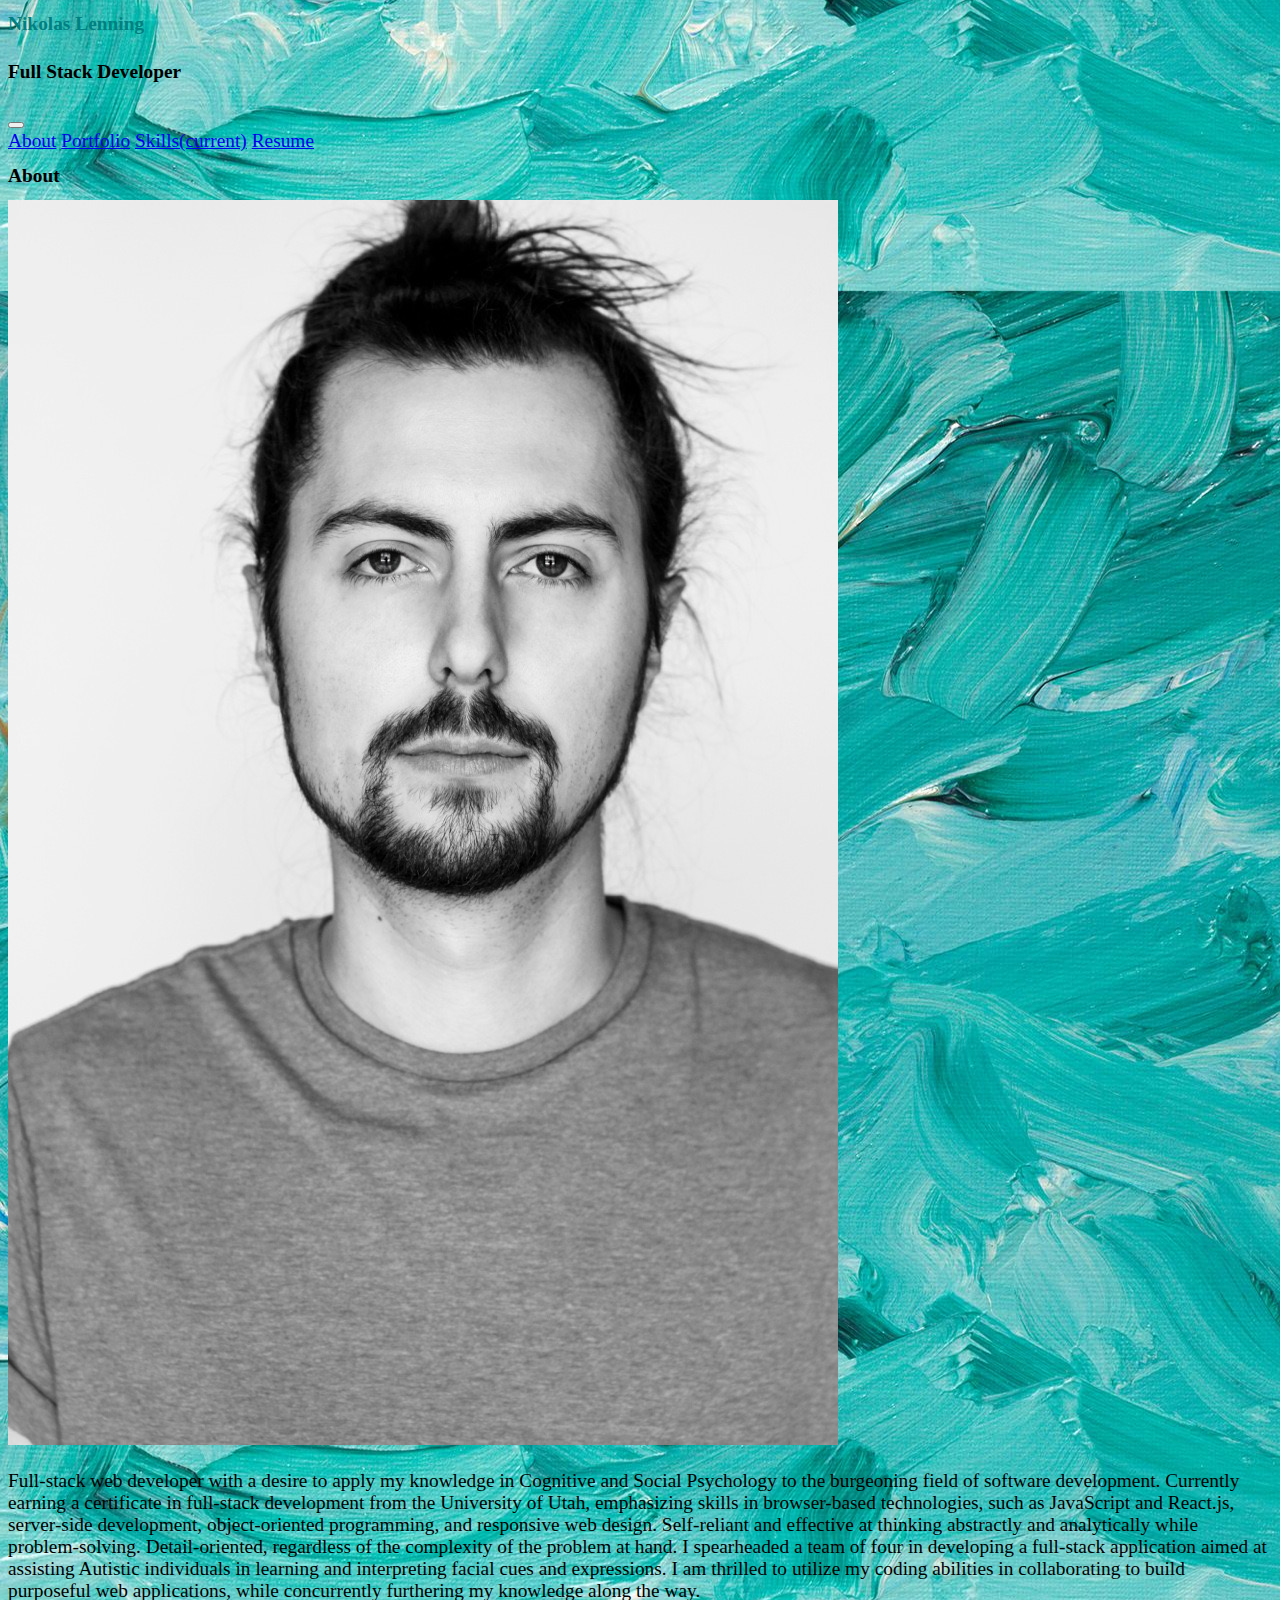
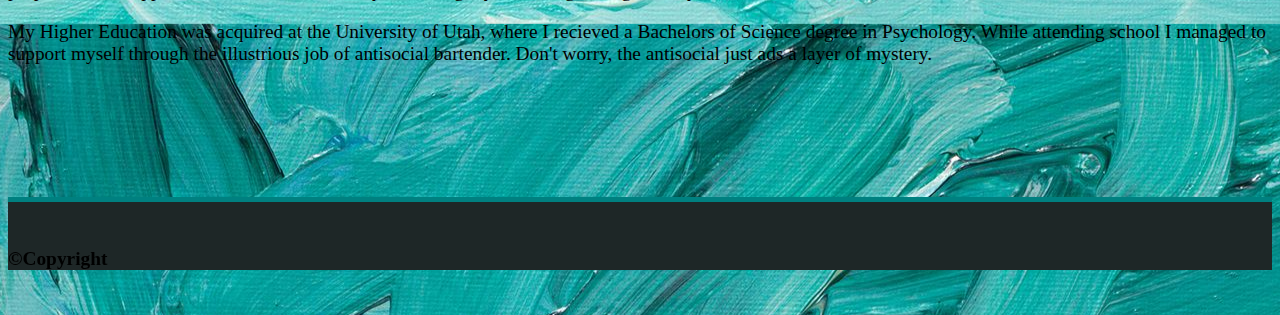
<file: index.html>
<!DOCTYPE html>
<html lang="en">

<head>
    <meta charset="UTF-8">
    <meta name="viewport" content="width=device-width, initial-scale=1.0">
    <!-- Bootstrap CSS Link -->
    <link rel="stylesheet" href="https://stackpath.bootstrapcdn.com/bootstrap/4.5.0/css/bootstrap.min.css"
        integrity="sha384-9aIt2nRpC12Uk9gS9baDl411NQApFmC26EwAOH8WgZl5MYYxFfc+NcPb1dKGj7Sk" crossorigin="anonymous">
    <link rel="stylesheet" href="https://use.fontawesome.com/releases/v5.8.1/css/all.css"
        integrity="sha384-50oBUHEmvpQ+1lW4y57PTFmhCaXp0ML5d60M1M7uH2+nqUivzIebhndOJK28anvf" crossorigin="anonymous" />
    <title>Index</title>
    <!-- CSS Stylesheet -->
    <link rel="stylesheet" href="style.css">
</head>

<body>
    <!-- Navbar Component Bootstrap CSS -->
    <div class="container-fluid ml-0 pl-0">
        <nav class="navbar navbar-expand-lg navbar-light bg-light">
            <div class="nav-name">
                <a style="text-decoration : none" href="./index.html"><h1 class="h1">Nikolas Lenning</h1></a>                
                <h4>Full Stack Developer</h4>
            </div>
            <button class="navbar-toggler ml-auto " type="button" data-toggle="collapse"
                data-target="#navbarNavAltMarkup" aria-controls="navbarNavAltMarkup" aria-expanded="false"
                aria-label="Toggle navigation">
                <span class="navbar-toggler-icon"></span>
            </button>

            <div class="collapse navbar-collapse" id="navbarNavAltMarkup">
                <div class="navbar-nav ml-auto float-right">
                    <a class="nav-item nav-link active" href="./index.html"><i class="fas fa-user-ninja" style="color:rebeccapurple"></i>  About</a>
                    <a class="nav-item nav-link passive" href="./portfolio.html"><i class="fas fa-briefcase" style="color: saddlebrown"></i>  Portfolio</a>
                    <a class="nav-item nav-link passive" href="./contact.html"><i class="fas fa-laptop-code" style="color: hotpink"></i>  Skills<span class="sr-only">(current)</span></a>
                    <a class="nav-item nav-link passive" href="./Assets/Images/resume.pdf"><i class="fas fa-file-alt" style="color: turquoise"></i>  Resume</a>
                </div>
            </div>
        </nav>
    </div>
    <!--Grid Layout Bootstrap CSS-->
    <main class="container-fluid d-flex">
        <div class="row pb-5">
            <h1 class="page-title col-lg-12 font-weight-bold">About</h1>
            <div class="col-md-12">
                <a class="a-class float-left p-1 pt-2 pr-2"><img class="img-fluid rounded" src="Assets/Images/profileimg.JPG"
                        alt="Picture of Nikolas"></a>
                <p class="pull-left pl-0 p-1 col-12 col-md-9">Full-stack web developer with a desire to apply my knowledge in Cognitive and Social Psychology to the burgeoning field of software development. Currently earning a certificate in full-stack development from the University of Utah, emphasizing skills in browser-based technologies, such as JavaScript and React.js, server-side development, object-oriented programming, and responsive web design. Self-reliant and effective at thinking abstractly and analytically while problem-solving. Detail-oriented, regardless of the complexity of the problem at hand. I spearheaded a team of four in developing a full-stack application aimed at assisting Autistic individuals in learning and interpreting facial cues and expressions. I am thrilled to utilize my coding abilities in collaborating to build purposeful web applications, while concurrently furthering my knowledge along the way.</p>
                <p class="pull-left p-1 col-12 col-md-9">My Higher Education was acquired at the University of Utah,
                    where I recieved a Bachelors of Science degree in Psychology. While attending school I managed to
                    support myself through the illustrious job of antisocial bartender. Don't worry, the antisocial just
                    ads a layer of mystery.
                </p>
                <div class="pull-left pl-0 p-1 col-9 col-md-6">
                    <div class="text-center rounded-0">
                        <ul class="social-icons">
                            <p class="social-links">
                                <a href="mailto:nikolaslenning@gmail.com?subject = Feedback&body = Message">
                                    <i class="fas fa-envelope text-dark"></i>
                                </a>
                            </p>
                            <p class="social-links">
                                <a target="blank" href="https://github.com/nikolaslenning"><i
                                        class="fab fa-github text-dark"></i>
                                </a>
                            </p>
                            <p class="social-links">
                                <a target="blank" href="https://www.linkedin.com/in/nikolas-lenning-8908311b0/"><i
                                        class="fab fa-linkedin text-dark"></i>
                                </a>
                            </p>
                        </ul>
                    </div>
                </div>
            </div>
        </div>
    </main>

    <!-- Footer Card Component Bootstrap CSS-->
    <footer class="container-fluid">
        <div class="row">
            <div class="footer col-12 fixed-bottom text-center w-100">
                <div class="card-class card text-center rounded-0">
                    <h6 class="card-footer text-muted"> &copy;Copyright</h6>
                </div>
            </div>
        </div>
    </footer>

    <!-- Javascript Bootstrap CSS -->
    <script src="https://code.jquery.com/jquery-3.5.1.slim.min.js"
        integrity="sha384-DfXdz2htPH0lsSSs5nCTpuj/zy4C+OGpamoFVy38MVBnE+IbbVYUew+OrCXaRkfj"
        crossorigin="anonymous"></script>
    <script src="https://cdn.jsdelivr.net/npm/popper.js@1.16.0/dist/umd/popper.min.js"
        integrity="sha384-Q6E9RHvbIyZFJoft+2mJbHaEWldlvI9IOYy5n3zV9zzTtmI3UksdQRVvoxMfooAo"
        crossorigin="anonymous"></script>
    <script src="https://stackpath.bootstrapcdn.com/bootstrap/4.5.0/js/bootstrap.min.js"
        integrity="sha384-OgVRvuATP1z7JjHLkuOU7Xw704+h835Lr+6QL9UvYjZE3Ipu6Tp75j7Bh/kR0JKI"
        crossorigin="anonymous"></script>
    <script src='./index.js'></script>
</body>

</html>
</file>
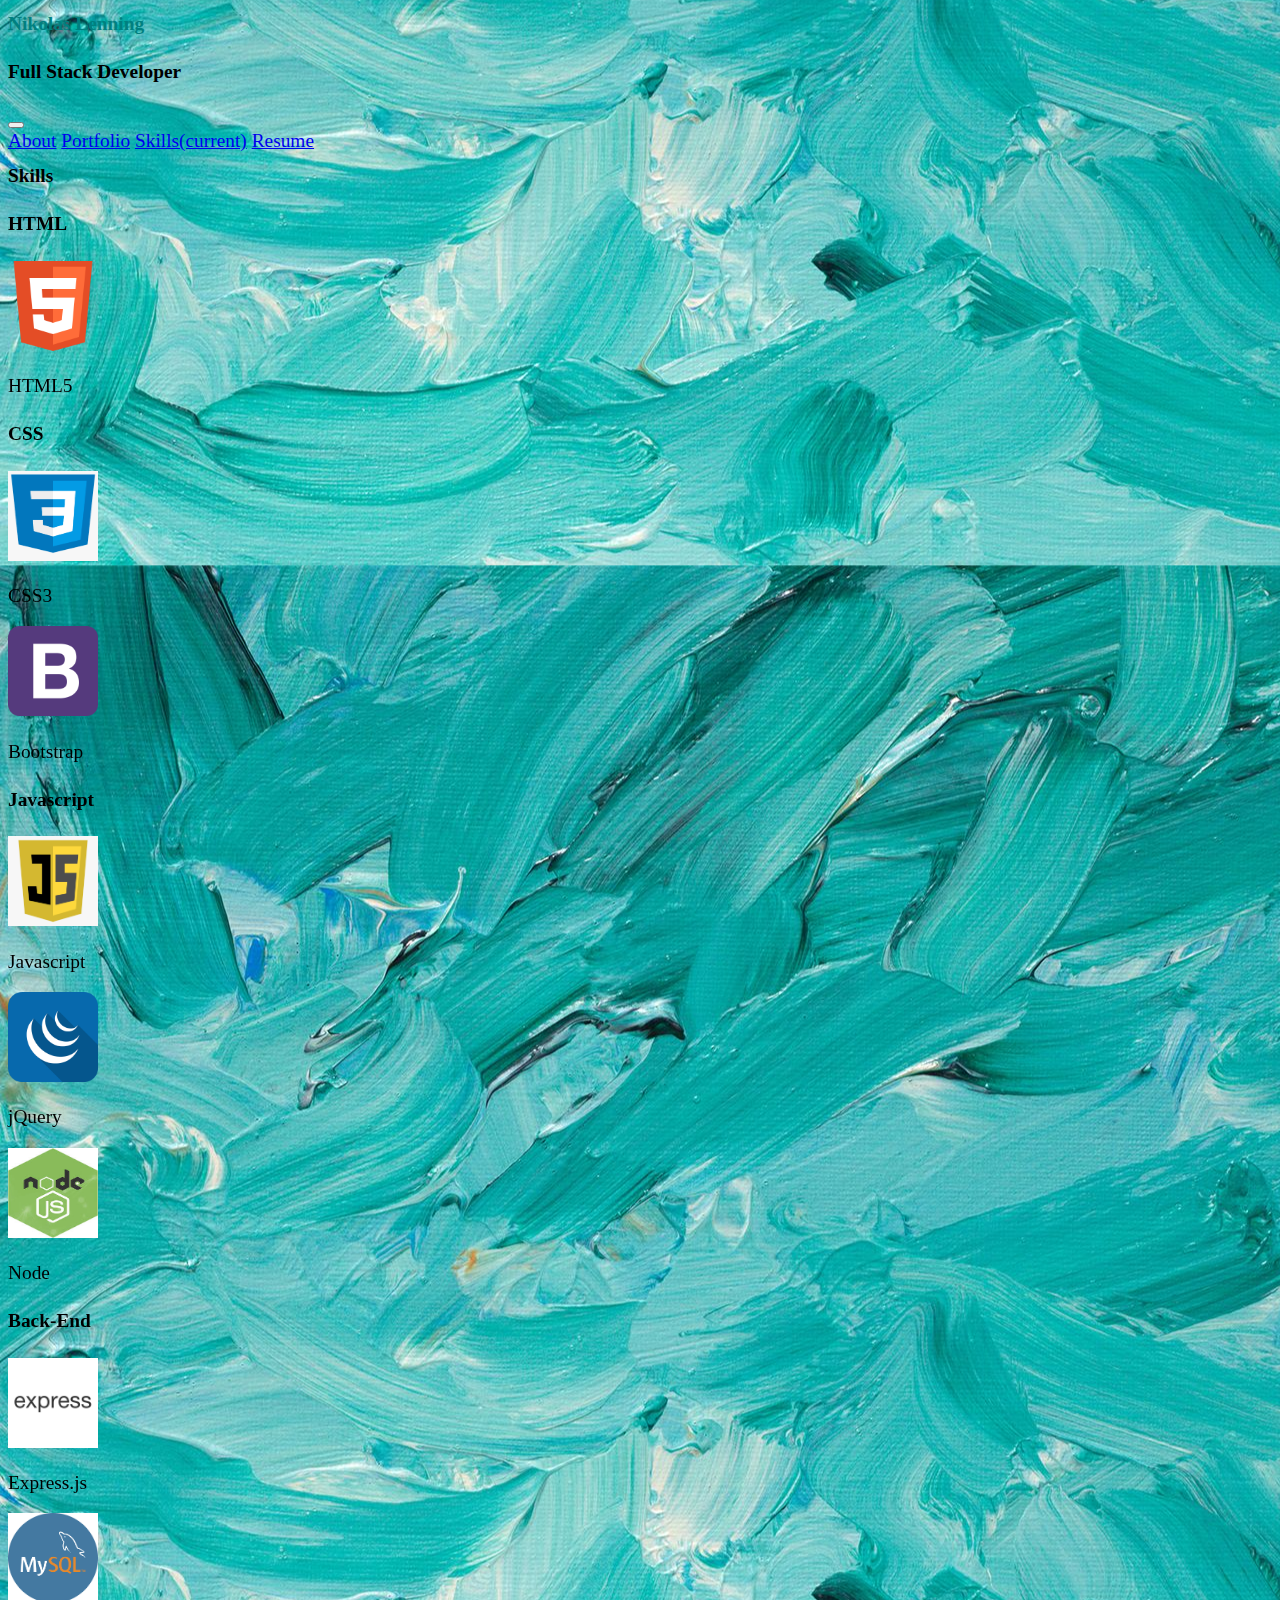
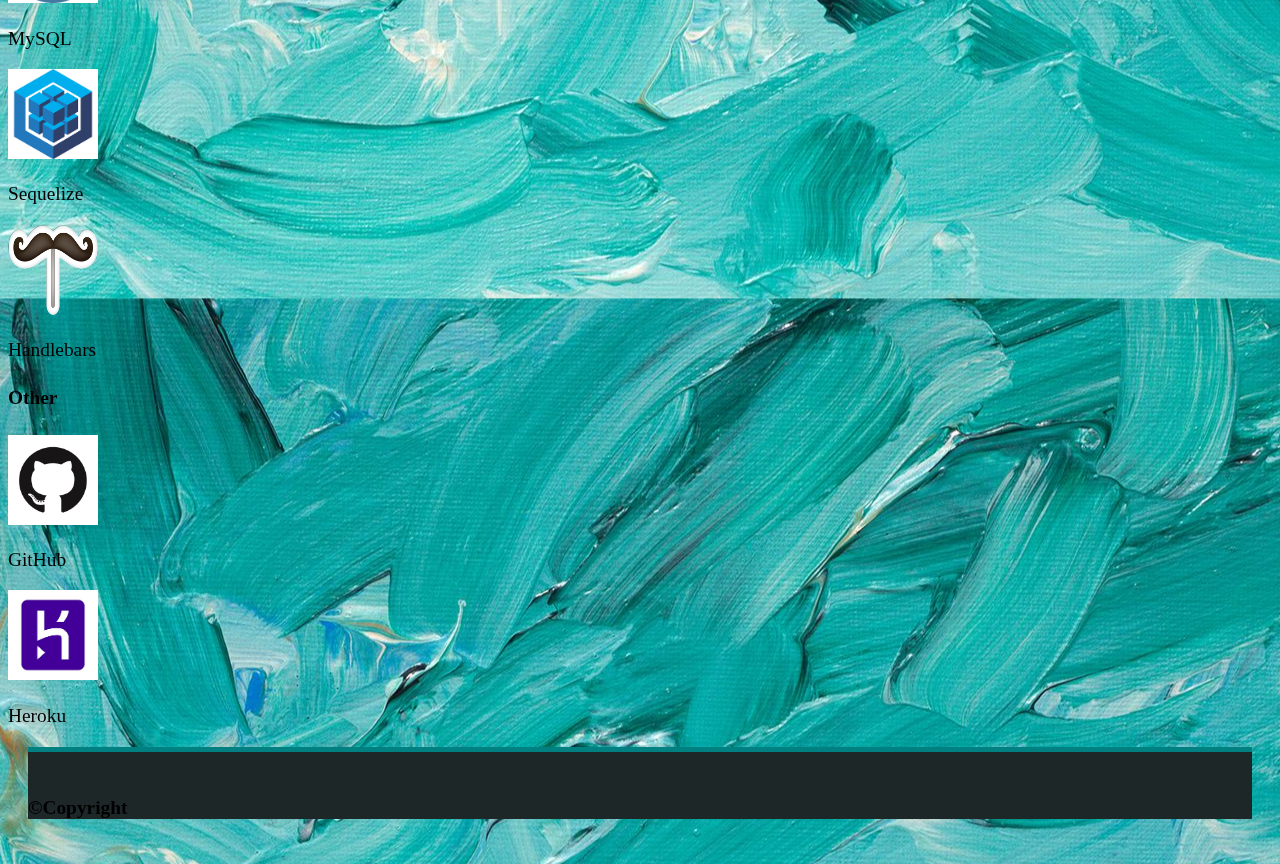
<file: contact.html>
<!DOCTYPE html>
<html lang="en">

<head>
    <meta charset="UTF-8">
    <meta name="viewport" content="width=device-width, initial-scale=1.0">
    <!-- Bootstrap CSS Link-->
    <link rel="stylesheet" href="https://stackpath.bootstrapcdn.com/bootstrap/4.5.0/css/bootstrap.min.css"
        integrity="sha384-9aIt2nRpC12Uk9gS9baDl411NQApFmC26EwAOH8WgZl5MYYxFfc+NcPb1dKGj7Sk" crossorigin="anonymous">
        <link rel="stylesheet" href="https://use.fontawesome.com/releases/v5.8.1/css/all.css"
        integrity="sha384-50oBUHEmvpQ+1lW4y57PTFmhCaXp0ML5d60M1M7uH2+nqUivzIebhndOJK28anvf" crossorigin="anonymous" />
        <title>Contact</title>
    <!-- CSS Stylesheet -->
    <link rel="stylesheet" href="style.css">
</head>

<body>
    <!-- Navbar Component Bootstrap CSS -->  
    <div class="container-fluid ml-0 pl-0">
        <nav class="navbar navbar-expand-lg navbar-light bg-light">
            <div class="nav-name">
                <a style="text-decoration : none" href="./index.html"><h1 class="h1">Nikolas Lenning</h1></a>                
                <h4>Full Stack Developer</h4>
            </div>
            <button class="navbar-toggler ml-auto " type="button" data-toggle="collapse" data-target="#navbarNavAltMarkup" aria-controls="navbarNavAltMarkup" aria-expanded="false" aria-label="Toggle navigation">
                <span class="navbar-toggler-icon"></span>
            </button>
            <div class="collapse navbar-collapse" id="navbarNavAltMarkup">
                <div class="navbar-nav ml-auto float-right">
                    <a class="nav-item nav-link passive" href="./index.html"><i class="fas fa-user-ninja" style="color:rebeccapurple"></i>  About</a>    
                    <a class="nav-item nav-link passive" href="./portfolio.html"><i class="fas fa-briefcase" style="color: saddlebrown"></i>  Portfolio</a>
                    <a class="nav-item nav-link active" href="./contact.html"><i class="fas fa-laptop-code" style="color: hotpink"></i>  Skills<span class="sr-only">(current)</span></a>
                    <a class="nav-item nav-link passive" href="./Assets/Images/resume.pdf"><i class="fas fa-file-alt" style="color: turquoise"></i>  Resume</a>            
                </div>
            </div>
        </nav> 
    </div>

    <!-- Form Component Bootstrap CSS -->
    <form class="container-fluid w-75">
        <h1 class="page-title font-weight-bold">Skills</h1>
       
        <div class="col-sm-4 card bg-light mb-3 card-border" style="max-width: 48rem;">
            <h4 class="card-header">HTML</h4>
            <div class="card-body">
              <div>
                <img id="html-img"alt="HTML5 logo" src="Assets/Images/html5.png"></img>
                <p id="img-text" class="text-center">HTML5</p>
              </div>
              
            </div>
        </div>

        <div class="col-sm-4 card bg-light mb-3 card-border" style="max-width: 48rem;">
            <h4 class="card-header">CSS</h4>
            <div class="row card-body">
              <div class="col-sm-4">
                <img id="html-img"alt="CSS3 logo" src="Assets/Images/css3.png"></img>
                <p id="img-text" class="text-center">CSS3</p>
              </div>
              <div class="col-sm-4">
                <img id="html-img"alt="CSS3 logo" src="Assets/Images/bootstrap.png"></img>
                <p id="img-text" class="text-center">Bootstrap</p>
              </div>              
            </div>
        </div>

        <div class="col-sm-4 card bg-light mb-3 card-border" style="max-width: 48rem;">
            <h4 class="card-header">Javascript</h4>
            <div class="row card-body">
              <div class="col-sm-4" >
                <img id="html-img"alt="Javascript logo" src="Assets/Images/js.png"></img>
                <p id="img-text" class="text-center">Javascript</p>
              </div>
              <div class="col-sm-4" >
                <img id="html-img"alt="JQuery logo" src="Assets/Images/jquery.png"></img>
                <p id="img-text" class="text-center">jQuery</p>
              </div>              
              <div class="col-sm-4" >
                <img id="html-img"alt="Node logo" src="Assets/Images/node.jpg"></img>
                <p id="img-text" class="text-center">Node</p>
              </div>              
            </div>
        </div>

        <div class="col-sm-4 card bg-light mb-3 card-border" style="max-width: 48rem;">
            <h4 class="card-header">Back-End</h4>
            <div class="row card-body">
              <div class="col-sm-4" >
                <img id="html-img"alt="Express.js logo" src="Assets/Images/express.png"></img>
                <p id="img-text" class="text-center">Express.js</p>
              </div>
              <div class="col-sm-4" >
                <img id="html-img"alt="MySQL logo" src="Assets/Images/mysql.png"></img>
                <p id="img-text" class="text-center">MySQL</p>
              </div>              
              <div class="col-sm-4" >
                <img id="html-img"alt="MySQL logo" src="Assets/Images/sequelize.png"></img>
                <p id="img-text" class="text-center">Sequelize</p>
              </div>              
              <div class="col-sm-4" >
                <img id="html-img"alt="Handlebars logo" src="Assets/Images/handlebars.png"></img>
                <p id="img-text" class="text-center">Handlebars</p>
              </div>              
            </div>
        </div>

        <div class="col-sm-4 card bg-light mb-3 card-border mb-5" style="max-width: 48rem;">
            <h4 class="card-header">Other</h4>
            <div class="row card-body">
              <div class="col-sm-4" >
                <img id="html-img"alt="GitHub logo" src="Assets/Images/github.png"></img>
                <p id="img-text" class="text-center">GitHub</p>
              </div>
              <div class="col-sm-4" >
                <img id="html-img"alt="Heroku logo" src="Assets/Images/heroku.png"></img>
                <p id="img-text" class="text-center">Heroku</p>
              </div>              
                         
            </div>
        </div>


    </form>

     <!-- Footer Card Component Bootstrap CSS-->
     <footer class="container">
        <div class="row">
            <div class="footer col-12 fixed-bottom text-center w-100">
                <div class="card-class card text-center rounded-0">                    
                    <h6 class="card-footer text-muted"> &copy;Copyright</h6>                     
                </div>
            </div>
        </div>    
    </footer>   

    <!-- Javascript Bootstrap CSS -->
    <script src="https://code.jquery.com/jquery-3.5.1.slim.min.js"
        integrity="sha384-DfXdz2htPH0lsSSs5nCTpuj/zy4C+OGpamoFVy38MVBnE+IbbVYUew+OrCXaRkfj"
        crossorigin="anonymous"></script>
    <script src="https://cdn.jsdelivr.net/npm/popper.js@1.16.0/dist/umd/popper.min.js"
        integrity="sha384-Q6E9RHvbIyZFJoft+2mJbHaEWldlvI9IOYy5n3zV9zzTtmI3UksdQRVvoxMfooAo"
        crossorigin="anonymous"></script>
    <script src="https://stackpath.bootstrapcdn.com/bootstrap/4.5.0/js/bootstrap.min.js"
        integrity="sha384-OgVRvuATP1z7JjHLkuOU7Xw704+h835Lr+6QL9UvYjZE3Ipu6Tp75j7Bh/kR0JKI"
        crossorigin="anonymous"></script>
        <script src='./index.js'></script>
</body>

</html>
</file>
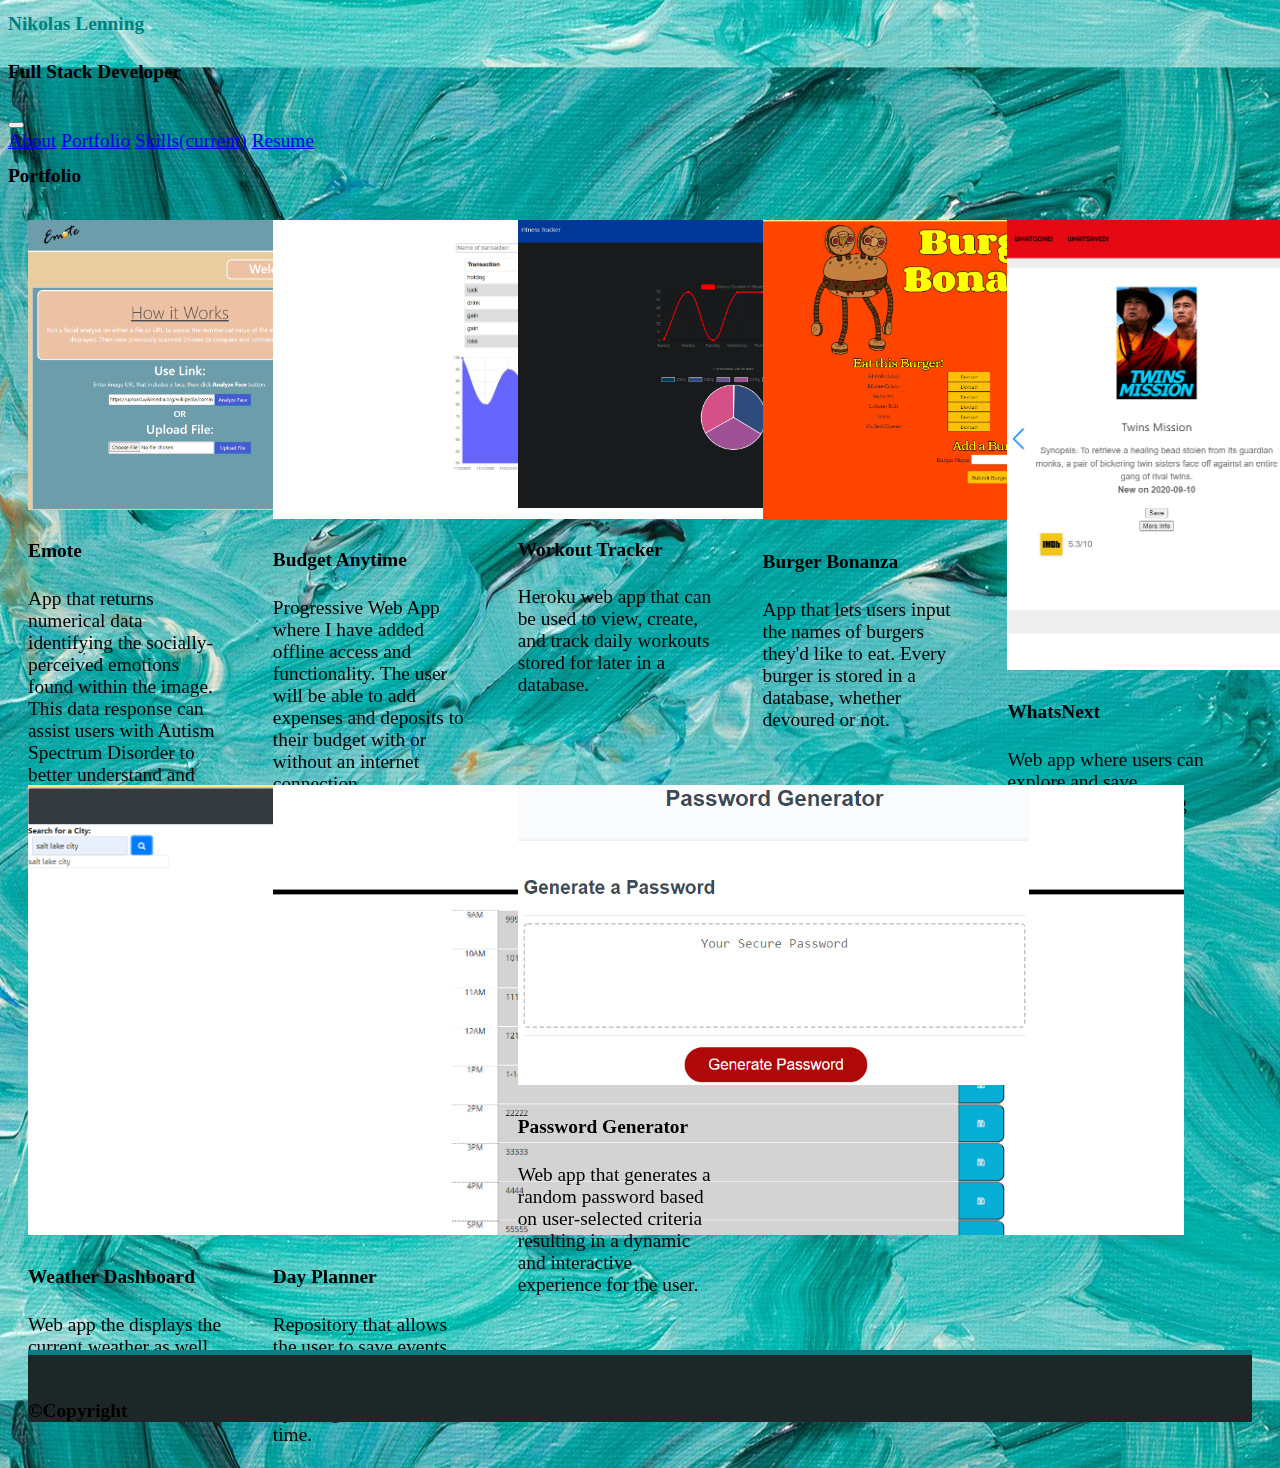
<file: portfolio.html>
<!DOCTYPE html>
<html lang="en">

<head>
    <meta charset="UTF-8">
    <meta name="viewport" content="width=device-width, initial-scale=1.0">
    <!-- Bootstrap CSS Link-->
    <link rel="stylesheet" href="https://stackpath.bootstrapcdn.com/bootstrap/4.5.0/css/bootstrap.min.css"
        integrity="sha384-9aIt2nRpC12Uk9gS9baDl411NQApFmC26EwAOH8WgZl5MYYxFfc+NcPb1dKGj7Sk" crossorigin="anonymous">
    <link rel="stylesheet" href="https://use.fontawesome.com/releases/v5.8.1/css/all.css"
        integrity="sha384-50oBUHEmvpQ+1lW4y57PTFmhCaXp0ML5d60M1M7uH2+nqUivzIebhndOJK28anvf" crossorigin="anonymous" />
    <title>Responsive Portfolio</title>
    <!-- CSS Stylesheet -->
    <link rel="stylesheet" href="style.css">
</head>

<body>
    <!-- Navbar Component Bootstrap CSS -->
    <div class="container-fluid ml-0 pl-0">
        <nav class="navbar navbar-expand-lg navbar-light bg-light">

            <div class="nav-name">
                <a style="text-decoration : none" href="./index.html">
                    <h1 class="h1">Nikolas Lenning</h1>
                </a>
                <h4>Full Stack Developer</h4>
            </div>

            <button class="navbar-toggler ml-auto " type="button" data-toggle="collapse"
                data-target="#navbarNavAltMarkup" aria-controls="navbarNavAltMarkup" aria-expanded="false"
                aria-label="Toggle navigation">
                <span class="navbar-toggler-icon"></span>
            </button>

            <div class="collapse navbar-collapse" id="navbarNavAltMarkup">
                <div class="navbar-nav ml-auto float-right">
                    <a class="nav-item nav-link passive" href="./index.html"><i class="fas fa-user-ninja"
                            style="color:rebeccapurple"></i> About</a>
                    <a class="nav-item nav-link active" href="./portfolio.html"><i class="fas fa-briefcase"
                            style="color: saddlebrown"></i>
                        Portfolio</a>
                    <a class="nav-item nav-link passive" href="./contact.html"><i class="fas fa-laptop-code"
                            style="color: hotpink"></i>
                        Skills<span class="sr-only">(current)</span></a>
                    <a class="nav-item nav-link passive" href="./Assets/Images/resume.pdf"><i class="fas fa-file-alt"
                            style="color: turquoise"></i> Resume</a>
                </div>
            </div>
        </nav>
    </div>

    <!--Grid layout Bootstrap CSS Placeholder Images -->
    <section class="container-fluid d-block justify-content-start">
        <div class="row pb-2">
            <h1 class="col-lg-12 page-title pt-5">Portfolio</h1>
        </div>

        <!-- https://3dtransforms.desandro.com/card-flip Card Flip CSS source -->
        <div class="row justify-content-between">

            <div class="scene col-12 col-md-6 col-lg-4">
                <div class="card card-border">
                    <div class="card-body card__face card__face--front">
                        <img class="card-img border border-light" style="max-width: 600px; max-height: 300px;"
                            src="Assets/Images/emote.png" alt="Emote app screenshot">

                        <h4 class="pt-2 font-weight-bold">Emote</h4>
                        <p class="card-text">App that returns numerical data identifying the socially-perceived emotions found within the image. This data response can assist users with Autism Spectrum Disorder to better understand and interpret facial emotions.</p>
                    </div>

                    <div class="card__face card__face--back">
                        <h4 class="p-2">Accomplishments</h4>
                        <ul>
                            <li>Built with Node.js back-end</li>
                            <li>Express web framework to structure and organize app</li>
                            <li>MySQL backed Database with a Sequelize ORM</li>
                            <li>Utilized Handlebars template engine</li>
                            <li>Integrated Imgur and Microsoft Face API</li>
                            <li>Model-View-Controller design pattern</li>
                            <li>Bootstrap CSS front-end</li>
                        </ul>
                        <div class="card-links card-footer fixed-bottom">
                            <a class="btn btn-floating rounded-circle btn-large waves-effect waves-light "
                                href="https://intense-chamber-80785.herokuapp.com" target="_blank"><i
                                    class="fas fa-external-link-alt"></i></a>
                            <a class="btn btn-floating rounded-circle btn-large waves-effect waves-light "
                                href="https://github.com/nikolaslenning/Grocery-Guys" target="_blank"><i
                                    class="fab fa-github"></i></a>
                        </div>
                    </div>
                </div>
            </div>

            <div class="scene col-12 col-md-6 col-lg-4">
                <div class="card card-border">
                    <div class="card-body card__face card__face--front">
                        <img class="card-img border border-light" style="max-width: 600px; max-height: 300px;"
                            src="Assets/Images/budgetTracker.png" alt="Budget Anytime app screenshot">

                        <h4 class="pt-2 font-weight-bold">Budget Anytime</h4>
                        <p class="card-text">Progressive Web App where I have added offline access and functionality. The user will be able to add expenses and deposits to their budget with or without an internet connection.</p>
                    </div>

                    <div class="card__face card__face--back">
                        <h4 class="p-2">Accomplishments</h4>
                        <ul>
                            <li>Downloadable progressive web application</li>
                            <li>Built with Node.js back-end</li>
                            <li>Express web framework to structure and organize app</li>
                            <li>Model-View-Controller design pattern</li>
                        </ul>
                        <div class="card-links card-footer fixed-bottom">
                            <a class="btn btn-floating rounded-circle btn-large waves-effect waves-light "
                                href="https://sheltered-river-76743.herokuapp.com/" target="_blank"><i
                                    class="fas fa-external-link-alt"></i></a>
                            <a class="btn btn-floating rounded-circle btn-large waves-effect waves-light "
                                href="https://github.com/nikolaslenning/Budget-Anytime-PWA" target="_blank"><i
                                    class="fab fa-github"></i></a>
                        </div>
                    </div>
                </div>
            </div>

            <div class="scene col-12 col-md-6 col-lg-4">
                <div class="card card-border">
                    <div class="card-body card__face card__face--front">
                        <img class="card-img border border-light" style="max-width: 600px; max-height: 300px;"
                            src="Assets/Images/workoutTracker.png" alt="Workout Tracker app screenshot">

                        <h4 class="pt-2 font-weight-bold">Workout Tracker</h4>
                        <p class="card-text">Heroku web app that can be used to view, create, and track daily workouts stored for later in a database. </p>
                    </div>

                    <div class="card__face card__face--back">
                        <h4 class="p-2">Accomplishments</h4>
                        <ul>
                            <li>Downloadable progressive web application</li>
                            <li>Built with Node.js back-end</li>
                            <li>Express web framework to structure and organize app</li>
                            <li>MongoDB Atlas backed Database with a Mongoose ORM</li>
                            <li>Model-View-Controller design pattern</li>
                        </ul>
                        <div class="card-links card-footer fixed-bottom">
                            <a class="btn btn-floating rounded-circle btn-large waves-effect waves-light "
                                href="https://nameless-springs-49152.herokuapp.com/" target="_blank"><i
                                    class="fas fa-external-link-alt"></i></a>
                            <a class="btn btn-floating rounded-circle btn-large waves-effect waves-light "
                                href="https://github.com/nikolaslenning/Workout-Tracker" target="_blank"><i
                                    class="fab fa-github"></i></a>
                        </div>
                    </div>
                </div>
            </div>

            <div class="scene col-12 col-md-6 col-lg-4">
                <div class="card card-border">
                    <div class="card-body card__face card__face--front">
                        <img class="card-img border border-light" style="max-width: 600px; max-height: 300px;"
                            src="Assets/Images/burger.png" alt="Burger Bonanza app screenshot">

                        <h4 class="pt-2 font-weight-bold">Burger Bonanza</h4>
                        <p class="card-text">App that lets users input the names of burgers they'd like to eat. Every burger is stored in a database, whether devoured or not.</p>
                    </div>

                    <div class="card__face card__face--back">
                        <h4 class="p-2">Accomplishments</h4>
                        <ul>
                            <li>Built with Node.js back-end</li>
                            <li>Express web framework to structure and organize app</li>
                            <li>Database managed using MySQL</li>
                            <li>Utilized Handlebars template engine</li>
                            <li>Model-View-Controller design pattern</li>
                            <li>Bootstrap CSS front-end</li>
                        </ul>
                        <div class="card-links card-footer fixed-bottom">
                            <a class="btn btn-floating rounded-circle btn-large waves-effect waves-light "
                                href="https://whispering-anchorage-18340.herokuapp.com/" target="_blank"><i
                                    class="fas fa-external-link-alt"></i></a>
                            <a class="btn btn-floating rounded-circle btn-large waves-effect waves-light "
                                href="https://github.com/nikolaslenning/Burger-Bonanza" target="_blank"><i
                                    class="fab fa-github"></i></a>
                        </div>
                    </div>
                </div>
            </div>

            <div class="scene col-12 col-md-6 col-lg-4">
                <div class="card card-border">
                    <div class="card-body card__face card__face--front">
                        <img class="card-img border border-light" src="Assets/Images/whatnextscreenshot.png"
                            alt="WhatNext screenshot">
                        <h4 class="pt-2 font-weight-bold">WhatsNext</h4>
                        <p class="card-text">Web app where users can explore and save incoming and outgoing Netflix
                            titles based on date.</p>
                    </div>

                    <div class="card__face card__face--back">
                        <h4 class="p-2">Accomplishments</h4>
                        <ul>
                            <li>Built with jQuery back-end</li>
                            <li>UIKit CSS front-end</li>
                            <li>Client-side rendering (AJAX)</li>
                            <li>Integrated uNoGs & OMDBi APIs</li>
                        </ul>
                        <div class="card-footer fixed-bottom position-absolute">
                            <a class="btn btn-floating rounded-circle btn-large card-links"
                                href="https://nikolaslenning.github.io/WhatsNext/" target="_blank"><i
                                    class="fas fa-external-link-alt"></i></a>
                            <a class="btn btn-floating rounded-circle btn-large card-links"
                                href="https://github.com/nikolaslenning/WhatsNext" target="_blank"><i
                                    class="fab fa-github"></i></a>
                        </div>
                    </div>
                </div>
            </div>

            <div class="scene col-12 col-md-6 col-lg-4">
                <div class="card card-border">
                    <div class="card-body card__face card__face--front">
                        <img class="card-img border border-light" src="Assets/Images/weather.png"
                            alt="weather dashboard screenshot">

                        <h4 class="pt-2 font-weight-bold">Weather Dashboard</h4>
                        <p class="card-text">Web app the displays the current weather as well as a 5 day forcast for any
                            city the user searches for. </p>
                    </div>

                    <div class="card__face card__face--back">
                        <h4 class="p-2">Accomplishments</h4>
                        <ul>
                            <li>Built with jQuery back-end</li>
                            <li>Bootstrap CSS front-end</li>
                            <li>Client-side rendering (AJAX)</li>
                            <li>Integrated Open Weather API</li>
                        </ul>
                        <div class="card-links card-footer fixed-bottom">
                            <a class="btn btn-floating rounded-circle btn-large waves-effect waves-light "
                                href="https://nikolaslenning.github.io/weather-dashboard/" target="_blank"><i
                                    class="fas fa-external-link-alt"></i></a>
                            <a class="btn btn-floating rounded-circle btn-large waves-effect waves-light "
                                href="https://github.com/nikolaslenning/weather-dashboard" target="_blank"><i
                                    class="fab fa-github"></i></a>
                        </div>
                    </div>
                </div>
            </div>

            <div class="scene col-12 col-md-6 col-lg-4">
                <div class="card card-border">
                    <div class="card-body card__face card__face--front">
                        <img class="card-img border border-light" src="Assets/Images/dayplanner.png"
                            alt="weather dashboard screenshot">

                        <h4 class="pt-2 font-weight-bold">Day Planner</h4>
                        <p class="card-text">Repository that allows the user to save events for each hour of the work
                            day while dynamically updating the date and time. </p>
                    </div>

                    <div class="card__face card__face--back">
                        <h4 class="p-2">Accomplishments</h4>
                        <ul>
                            <li>Built with jQuery back-end</li>
                            <li>Bootstrap CSS front-end</li>
                            <li>Client-side rendering (AJAX)</li>
                            <li>Integrated Moment.js API</li>
                        </ul>
                        <div class="card-links card-footer fixed-bottom">
                            <a class="btn btn-floating rounded-circle btn-large waves-effect waves-light "
                                href="https://nikolaslenning.github.io/day-planner/" target="_blank"><i
                                    class="fas fa-external-link-alt"></i></a>
                            <a class="btn btn-floating rounded-circle btn-large waves-effect waves-light "
                                href="https://github.com/nikolaslenning/day-planner" target="_blank"><i
                                    class="fab fa-github"></i></a>
                        </div>
                    </div>
                </div>
            </div>


            <div class="scene col-12 col-md-6 col-lg-4">
                <div class="card card-border">
                    <div class="card-body card__face card__face--front">
                        <img class="card-img border border-light" style="max-width: 600px; max-height: 300px;"
                            src="Assets/Images/passwordgen.png" alt="weather dashboard screenshot">

                        <h4 class="pt-2 font-weight-bold">Password Generator</h4>
                        <p class="card-text">Web app that generates a random password based on user-selected criteria
                            resulting in a dynamic and interactive experience for the user. </p>
                    </div>

                    <div class="card__face card__face--back">
                        <h4 class="p-2">Accomplishments</h4>
                        <ul>
                            <li>Built with JavaScript back-end</li>
                            <li>Styled using CSS</li>

                        </ul>
                        <div class="card-links card-footer fixed-bottom">
                            <a class="btn btn-floating rounded-circle btn-large waves-effect waves-light "
                                href="https://nikolaslenning.github.io/password-generator/" target="_blank"><i
                                    class="fas fa-external-link-alt"></i></a>
                            <a class="btn btn-floating rounded-circle btn-large waves-effect waves-light "
                                href="https://github.com/nikolaslenning/password-generator" target="_blank"><i
                                    class="fab fa-github"></i></a>
                        </div>
                    </div>
                </div>
            </div>



        </div>


    </section>



    <!-- Footer Card Component Bootstrap CSS-->
    <footer class="container">
        <div class="row">
            <div class="footer col-12 fixed-bottom text-center w-100">
                <div class="card-class card text-center rounded-0">
                    <h6 class="card-footer text-muted"> &copy;Copyright</h6>
                </div>
            </div>
        </div>
    </footer>

    <!-- Javascript Bootstrap CSS -->
    <script src="https://code.jquery.com/jquery-3.5.1.slim.min.js"
        integrity="sha384-DfXdz2htPH0lsSSs5nCTpuj/zy4C+OGpamoFVy38MVBnE+IbbVYUew+OrCXaRkfj"
        crossorigin="anonymous"></script>
    <script src="https://cdn.jsdelivr.net/npm/popper.js@1.16.0/dist/umd/popper.min.js"
        integrity="sha384-Q6E9RHvbIyZFJoft+2mJbHaEWldlvI9IOYy5n3zV9zzTtmI3UksdQRVvoxMfooAo"
        crossorigin="anonymous"></script>
    <script src="https://stackpath.bootstrapcdn.com/bootstrap/4.5.0/js/bootstrap.min.js"
        integrity="sha384-OgVRvuATP1z7JjHLkuOU7Xw704+h835Lr+6QL9UvYjZE3Ipu6Tp75j7Bh/kR0JKI"
        crossorigin="anonymous"></script>
    <script src='./index.js'></script>
</body>

</html>
</file>
<file: style.css>
* {
    font-family: serif;
    font-size: 1.1rem;
    /* font-size: calc(1em + .03vw + .03vh); */
    /* Font size source https://bootstrapcreative.com/can-adjust-text-size-bootstrap-responsive-design/#:~:text=What%20Are%20the%20Bootstrap%204,will%20be%20increased%2Fdecreased%20automatically. */
}

body {
    background-image: url("./Assets/Images/teal.jpg");
    background-color: #cccccc;
    background-position: center;
    background-repeat: repeat;
}

.a-class {
    width: auto;
    max-width: 400px;
}

.btn {
    background-color: teal;
}

.card-class {
    background-color: rgb(30, 39, 39);
    border-top: 5px solid teal;
}

.card-border {
    border-color: darkslategrey;
    border-width: 5px;
}

.card-img {
   max-height: 450px;
}

.container {
    margin: 20px;
}

#color-class {
    color: teal;
}

.footer {
    left: 0;
    bottom: 0;
    padding: 0;
}

.h1 {
    color: teal;
    font-weight: bold;
}

#html-img {
    width: 90px;
    height: 90px;
}

.img {
    max-width: 100%;
    max-height: 100%;
    display: block;
}

#img-text {
    width: 100px;
}

.navbar-brand {
    background-color: teal;
    width: max-content;
}

.page-title {
    color: black;
    font-weight: bold;
}

.placeholder {
    padding: 20px;
    max-width: 390px;
    max-height: 390px;
}

.social-links {
    display: inline-block;
    font-size: 2.5rem;
    padding: 10px;
}

.social-icons {
    align-content: center;
    padding-left: 0em;
    margin: 0em;
}



/* Flip Card CSS  3dtransforms.desandro.com/card-flip*/

.scene {
    width: 200px;
    height: 520px;
    perspective: 500px;
    padding: 20px;
    display: inline-block;
    
}

.card {
    width: 100%;
    height: 100%;
    position: relative;
    transition: transform 1s;
    transform-style: preserve-3d;
    display: block;
    cursor: pointer;
}

.card__face {
    position: absolute;
    height: 100%;
    width: 100%;
    backface-visibility: hidden;
}

.card__face--front {
    /* background: lightgray; */
    height: auto;
}

.card__face--back {
    background: white;
    transform: rotateY( 180deg);
}

.card.is-flipped {
    transform: rotateY(180deg);
}

/* responsive text sizing */
</file>
